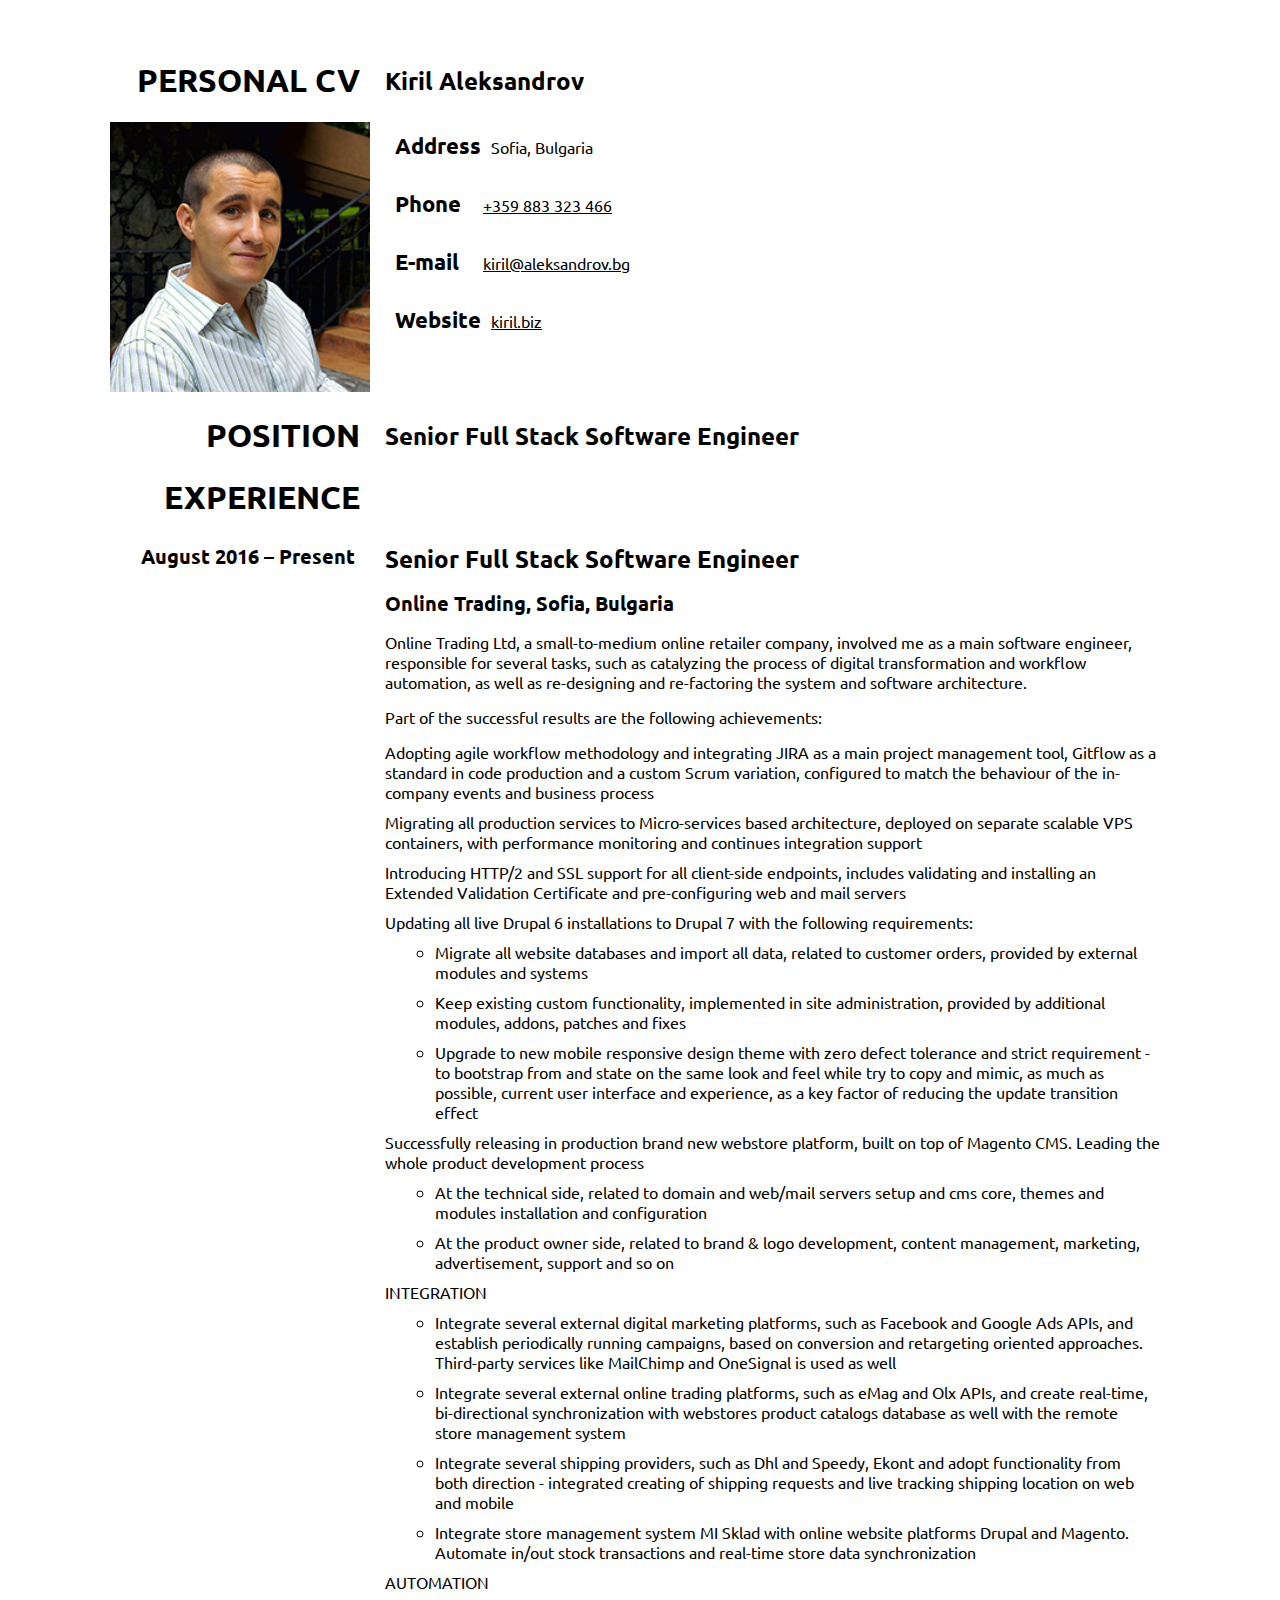
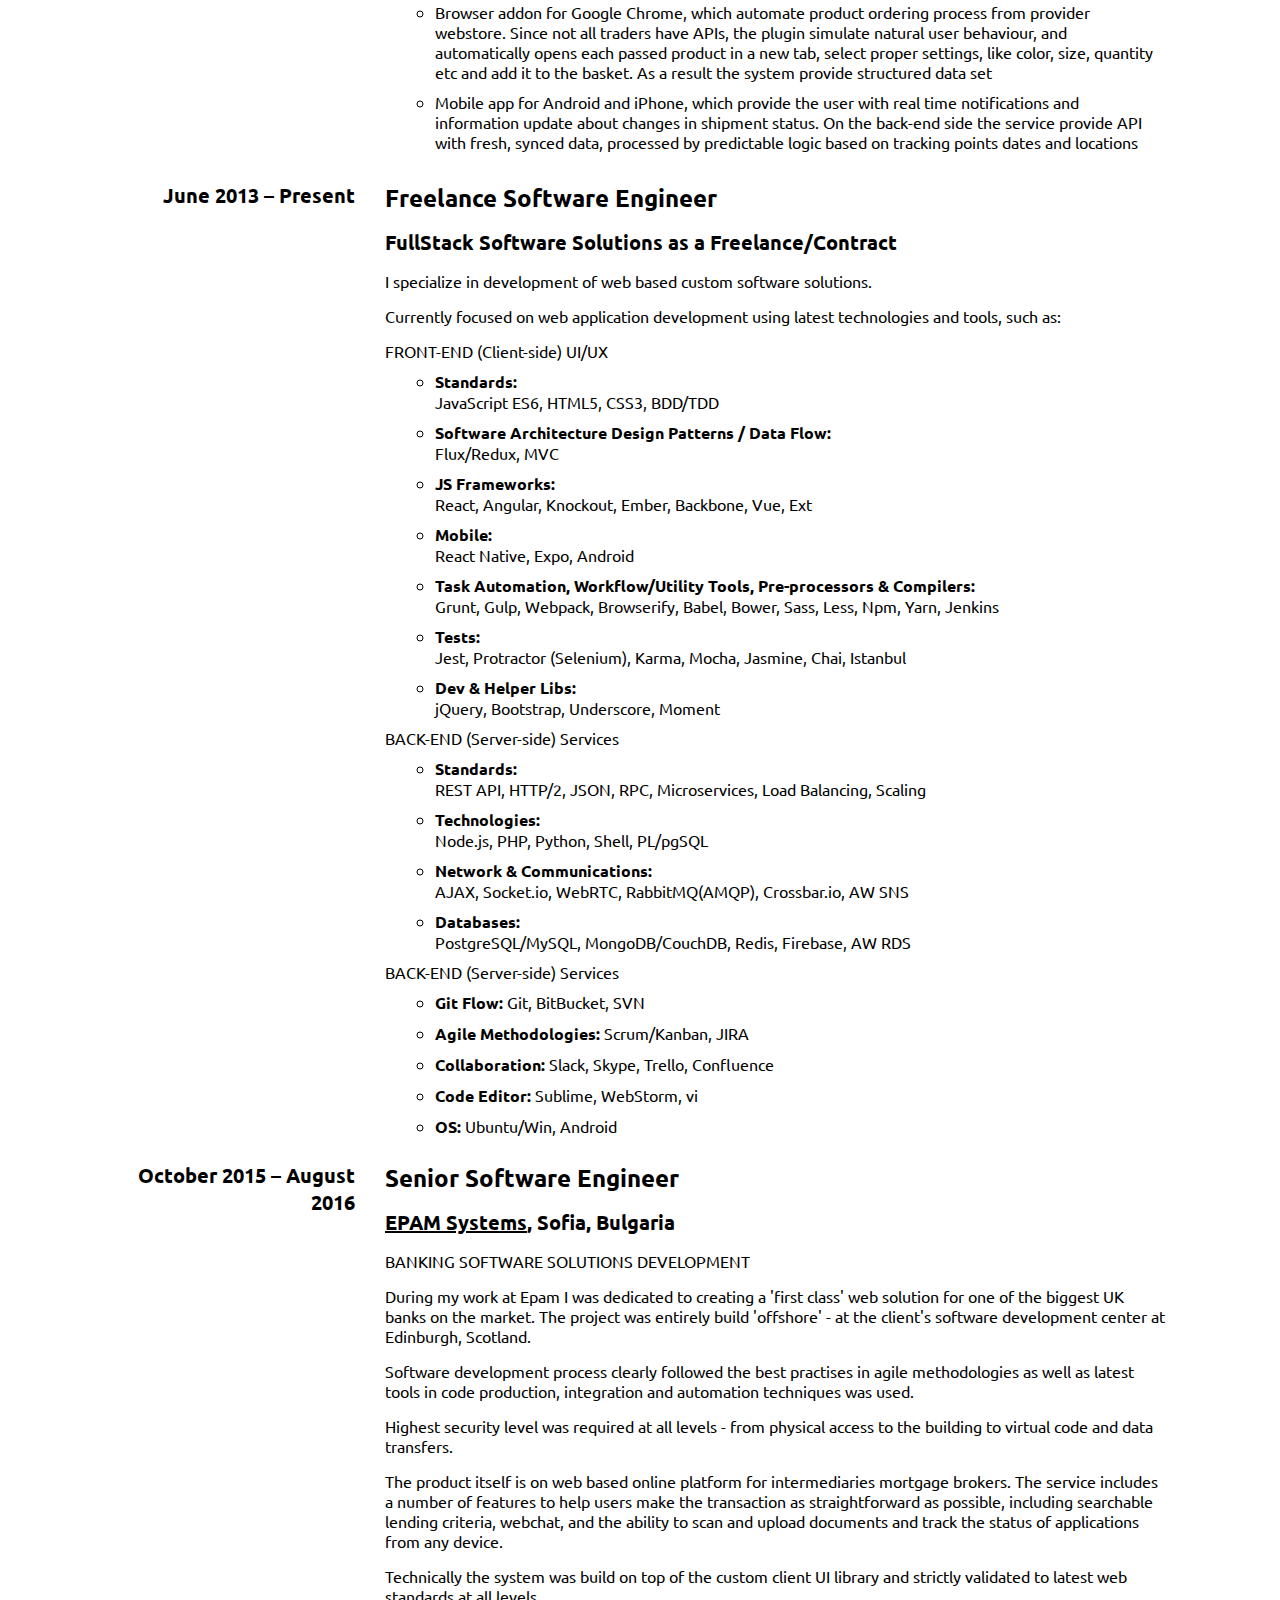
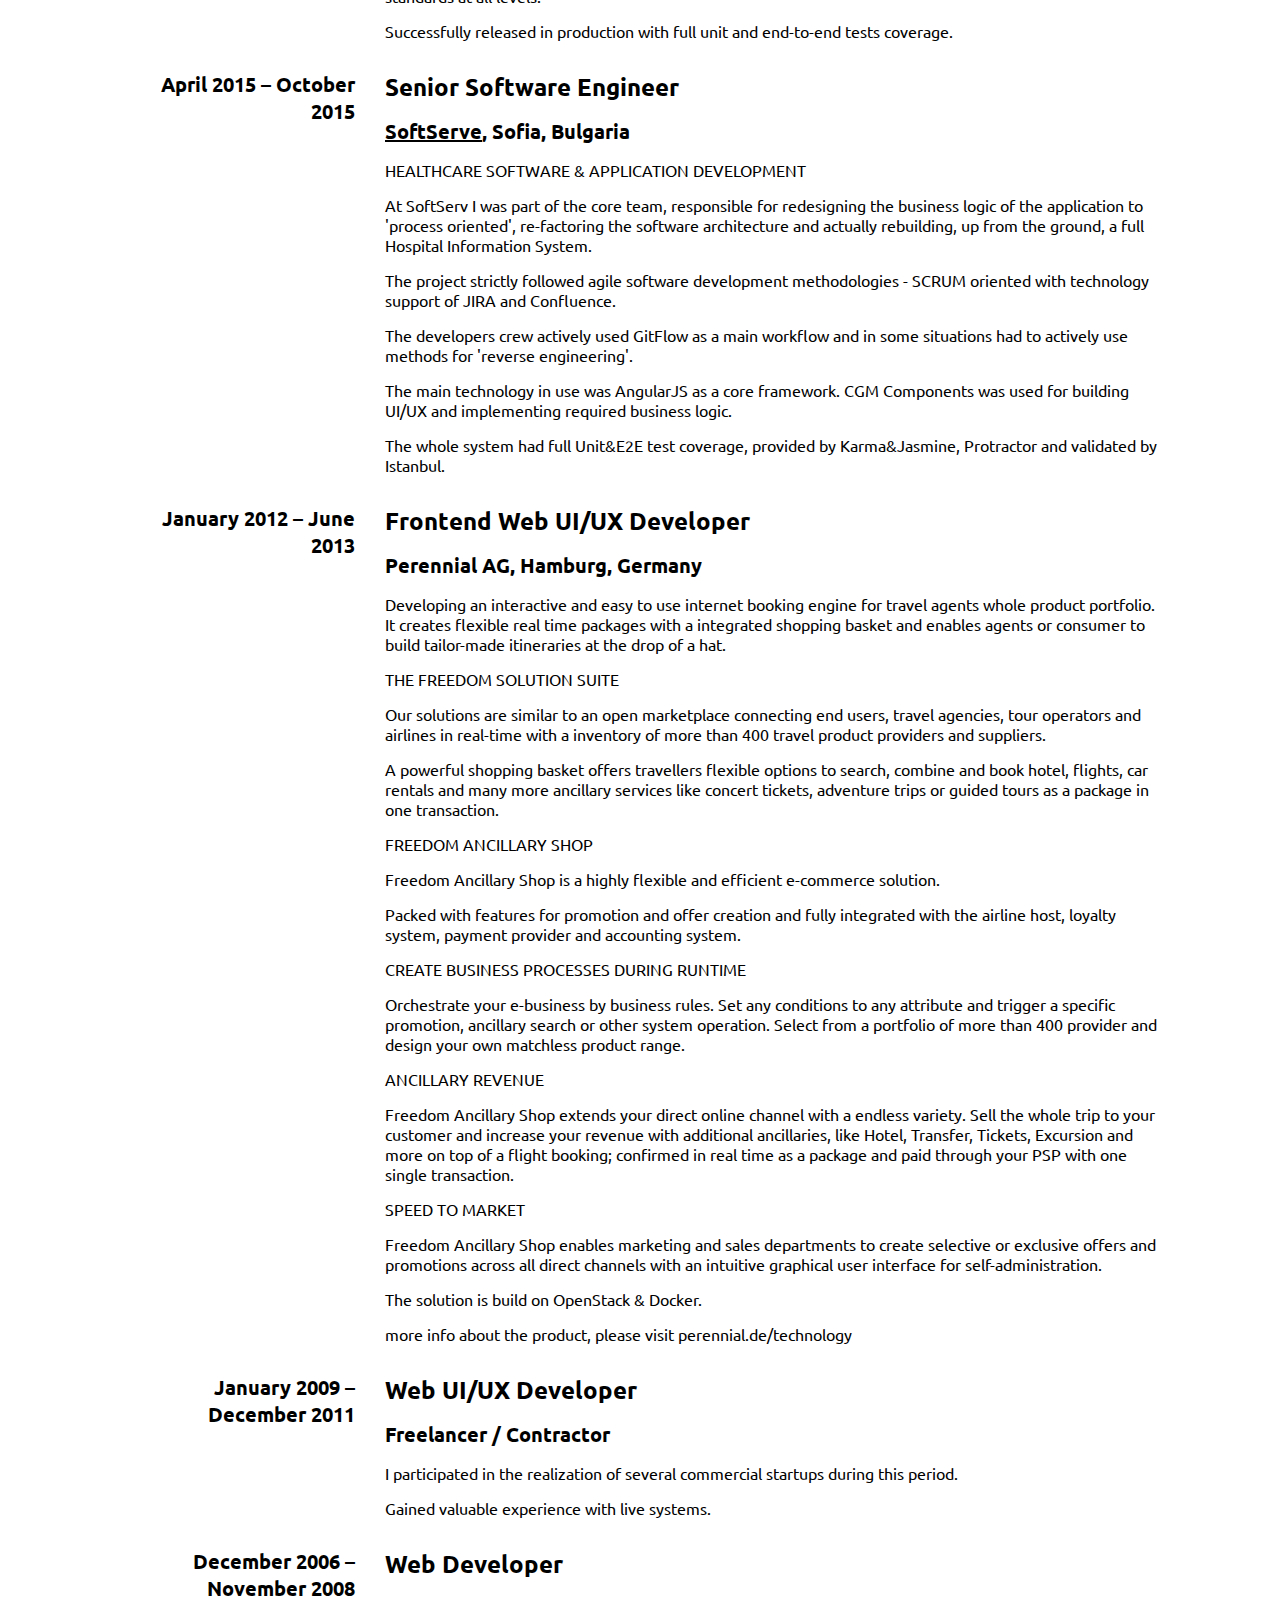
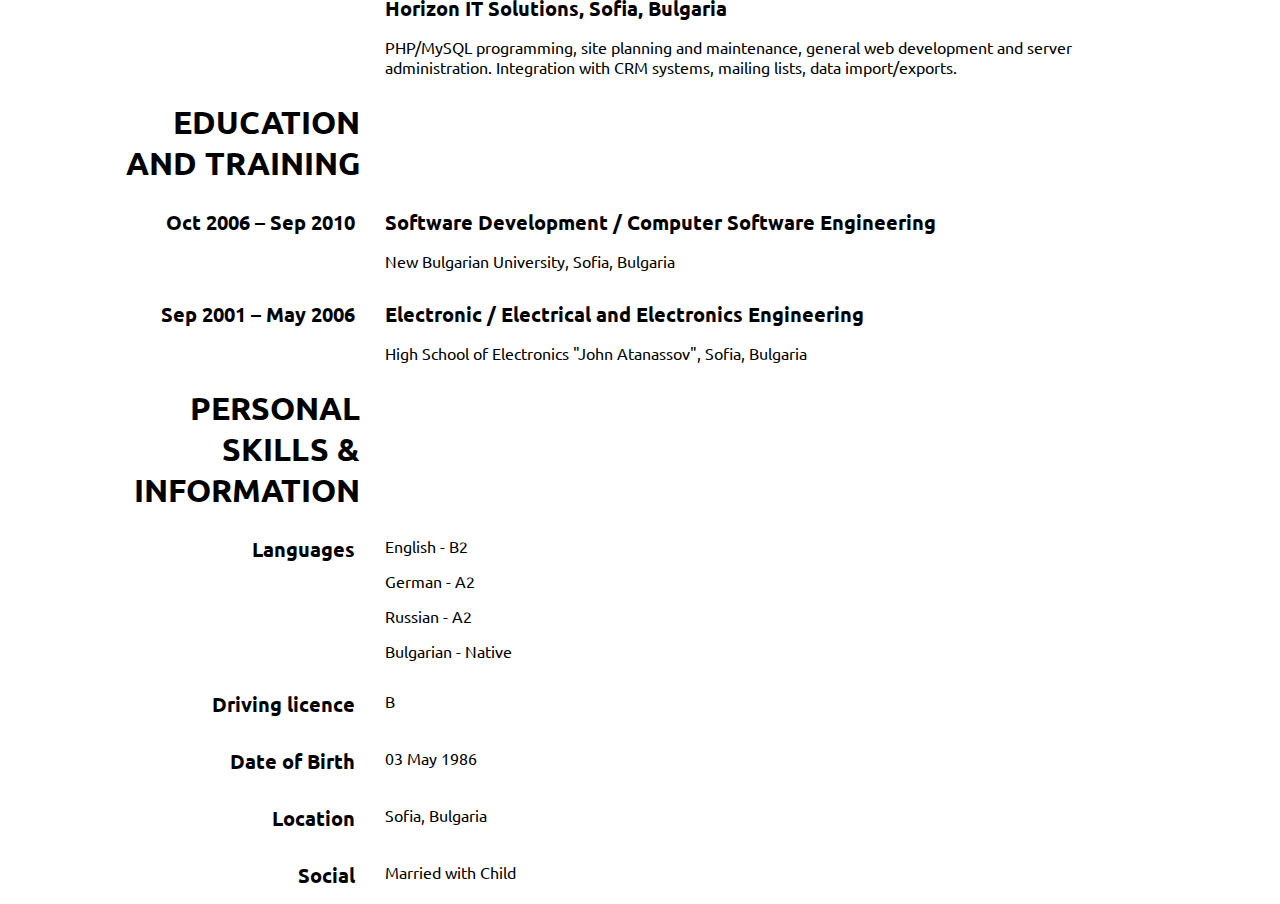
<file: store/Kiril-Aleksandrov_CV.html>
<!DOCTYPE html>
<html lang="en">
	
	<head>
		
		<title>Kiril Aleksandrov CV</title>
		
		<meta http-equiv="Content-Type" content="text/html; charset=UTF-8">
		<meta name="viewport" content="width=device-width, initial-scale=1.0">
		<meta name="description" content="Kiril Aleksandrov - proffessional webdeveloper.">
		<meta name="author" content="Kiril Aleksandrov">

		<script>
		</script>

		<link href="https://fonts.googleapis.com/css?family=Ubuntu" rel="stylesheet">
		
		<style>

			body { font-family: 'Ubuntu', sans-serif; max-width: 1080px; margin: 50px auto; }
			a { color: #000; }

			body > div > div { float: left; }
			body > div > div:first-child { width: 25%; clear: left; overflow: hidden; text-align: right; }
			body > div > div:first-child img { width: 100%; margin: 10px; }
			body > div > div:nth-child(2) { width: 75%; }
			body > div > div:nth-child(2) > ul { list-style: none; margin: 5px; padding: 0; }
			body > div > div:nth-child(2) > ul li { margin: 10px; }
			body > div > div:nth-child(2) h3 { display: inline-block; min-width: 10%; max-width: 20%; }

			h1, h2, h3, h4 {  padding: 0; }
			h1 { font-size: 32px; margin: 10px; }
			h2 { font-size: 24px; margin: 15px; }
			h3 { font-size: 22px; margin: 10px; }
			h4 { font-size: 20px; margin: 15px; }
			p { margin: 15px; }

		</style>
		
	</head>
	
	<body>

		<div>
			<div>
				<h1>PERSONAL CV</h1>
			</div>
			<div>
				<h2>Kiril Aleksandrov</h2>
			</div>
		</div>

		<div>

			<div>
				<img src="[data-uri]"/>
			</div>
			<div>
				<ul>
					<li><h3>Address</h3>Sofia, Bulgaria</li>
					<li><h3>Phone</h3><a href="tel:+359883323466" title="Call +359 883 323 466">+359 883 323 466</a></li>
					<li><h3>E-mail</h3><a href="mailto:kiril@aleksandrov.bg" title="Send e-mail to kiril@aleksandrov.bg">kiril@aleksandrov.bg</a></li>
					<li><h3>Website</h3><a href="https://kiril.biz/" title="Go to kiril.biz" target="_blank">kiril.biz</a></li>
				</ul>
			</div>

		</div>

		<div>
			<div>
				<h1>POSITION</h1>
			</div>
			<div>
				<h2>Senior Full Stack Software Engineer</h2>
			</div>
		</div>

		<div>
			<div>
				<h1>EXPERIENCE</h1>
			</div>
		</div>

		<div>
			<div>
				<h4>August 2016 – Present</h4>
			</div>
			<div>
				<h2>Senior Full Stack Software Engineer</h2>
				<h4>Online Trading, Sofia, Bulgaria</h4>
				<p>Online Trading Ltd, a small-to-medium online retailer company, involved me as a main software engineer, responsible for several tasks, such as catalyzing the process of digital transformation and workflow automation, as well as re-designing and re-factoring the system and software architecture.</p>
				<p>Part of the successful results are the following achievements:</p>
				<p>
					<ul>
						<li>Adopting agile workflow methodology and integrating JIRA as a main project management tool, Gitflow as a standard in code production and a custom Scrum variation, configured to match the behaviour of the in-company events and business process</li>
						<li>Migrating all production services to Micro-services based architecture, deployed on separate scalable VPS containers, with performance monitoring and continues integration support</li>
						<li>Introducing HTTP/2 and SSL support for all client-side endpoints, includes validating and installing an Extended Validation Certificate and pre-configuring web and mail servers</li>
						<li>
							Updating all live Drupal 6 installations to Drupal 7 with the following requirements:
							<ul>
								<li>Migrate all website databases and import all data, related to customer orders, provided by external modules and systems</li>
								<li>Keep existing custom functionality, implemented in site administration, provided by additional modules, addons, patches and fixes</li>
								<li>Upgrade to new mobile responsive design theme with zero defect tolerance and strict requirement - to bootstrap from and state on the same look and feel while try to copy and mimic, as much as possible, current user interface and experience, as a key factor of reducing the update transition effect</li>
							</ul>
						</li>
						<li>
							Successfully releasing in production brand new webstore platform, built on top of Magento CMS. Leading the whole product development process
							<ul>
								<li>At the technical side, related to domain and web/mail servers setup and cms core, themes and modules installation and configuration</li>
								<li>At the product owner side, related to brand & logo development, content management, marketing, advertisement, support and so on</li>
							</ul>
						</li>
						<li>
							INTEGRATION
							<ul>
								<li>Integrate several external digital marketing platforms, such as Facebook and Google Ads APIs, and establish periodically running campaigns, based on conversion and retargeting oriented approaches. Third-party services like MailChimp and OneSignal is used as well</li>
								<li>Integrate several external online trading platforms, such as eMag and Olx APIs, and create real-time, bi-directional synchronization with webstores product catalogs database as well with the remote store management system</li>
								<li>Integrate several shipping providers, such as Dhl and Speedy, Ekont and adopt functionality from both direction - integrated creating of shipping requests and live tracking shipping location on web and mobile</li>
								<li>Integrate store management system MI Sklad with online website platforms Drupal and Magento. Automate in/out stock transactions and real-time store data synchronization</li>
							</ul>
						</li>
						<li>
							AUTOMATION
							<ul>
								<li>Browser addon for Google Chrome, which automate product ordering process from provider webstore. Since not all traders have APIs, the plugin simulate natural user behaviour, and automatically opens each passed product in a new tab, select proper settings, like color, size, quantity etc and add it to the basket. As a result the system provide structured data set</li>
								<li>Mobile app for Android and iPhone, which provide the user with real time notifications and information update about changes in shipment status. On the back-end side the service provide API with fresh, synced data, processed by predictable logic based on tracking points dates and locations</li>
							</ul>
						</li>
					</ul>
				</p>
				<p></p>
			</div>
		</div>

		<div>
			<div>
				<h4>June 2013 – Present</h4>
			</div>
			<div>
				<h2>Freelance Software Engineer</h2>
				<h4>FullStack Software Solutions as a Freelance/Contract</h4>
				<p>I specialize in development of web based custom software solutions.</p>
				<p>Currently focused on web application development using latest technologies and tools, such as:</p>
				<ul>
					<li>
						<div>FRONT-END (Client-side) UI/UX</div>
						<ul>
							<li><b>Standards:</b><br>JavaScript ES6, HTML5, CSS3, BDD/TDD</li>
							<li><b>Software Architecture Design Patterns / Data Flow:</b><br>Flux/Redux, MVC</li>
							<li><b>JS Frameworks:</b><br>React, Angular, Knockout, Ember, Backbone, Vue, Ext</li>
							<li><b>Mobile:</b><br>React Native, Expo, Android</li>
							<li><b>Task Automation, Workflow/Utility Tools, Pre-processors & Compilers:</b><br>Grunt, Gulp, Webpack, Browserify, Babel, Bower, Sass, Less, Npm, Yarn, Jenkins</li>
							<li><b>Tests:</b><br>Jest, Protractor (Selenium), Karma, Mocha, Jasmine, Chai, Istanbul</li>
							<li><b>Dev & Helper Libs:</b><br>jQuery, Bootstrap, Underscore, Moment</li>
						</ul>
					</li>
					<li>
						<div>BACK-END (Server-side) Services</div>
						<ul>
							<li><b>Standards:</b><br>REST API, HTTP/2, JSON, RPC, Microservices, Load Balancing, Scaling</li>
							<li><b>Technologies:</b><br>Node.js, PHP, Python, Shell, PL/pgSQL</li>
							<li><b>Network & Communications:</b><br>AJAX, Socket.io, WebRTC, RabbitMQ(AMQP), Crossbar.io, AW SNS</li>
							<li><b>Databases:</b><br>PostgreSQL/MySQL, MongoDB/CouchDB, Redis, Firebase, AW RDS</li>
						</ul>
					</li>
					<li>
						<div>BACK-END (Server-side) Services</div>
						<ul>
							<li><b>Git Flow:</b> Git, BitBucket, SVN</li>
							<li><b>Agile Methodologies:</b> Scrum/Kanban, JIRA</li>
							<li><b>Collaboration:</b> Slack, Skype, Trello, Confluence</li>
							<li><b>Code Editor:</b> Sublime, WebStorm, vi</li>
							<li><b>OS:</b> Ubuntu/Win,  Android</li>
						</ul>
					</li>
				</ul>
			</div>
		</div>


		<div>
			<div>
				<h4>October 2015 – August 2016</h4>
			</div>
			<div>
				<h2>Senior Software Engineer</h2>
				<h4><a href="https://www.epam.com/" title="Go to epam.com" target="_blank">EPAM Systems</a>, Sofia, Bulgaria</h4>
				<p>BANKING SOFTWARE SOLUTIONS DEVELOPMENT</p>
				<p>During my work at Epam I was dedicated to creating a 'first class' web solution for one of the biggest UK banks on the market. The project was entirely build 'offshore' - at the client's software development center at Edinburgh, Scotland.</p>
				<p>Software development process clearly followed the best practises in agile methodologies as well as latest tools in code production, integration and automation techniques was used.</p>
				<p>Highest security level was required at all levels - from physical access to the building to virtual code and data transfers.</p>
				<p>Тhe product itself is on web based online platform for intermediaries mortgage brokers. The service includes a number of features to help users make the transaction as straightforward as possible, including searchable lending criteria, webchat, and the ability to scan and upload documents and track the status of applications from any device.</p>
				<p>Technically the system was build on top of the custom client UI library and strictly validated to latest web standards at all levels.</p>
				<p>Successfully released in production with full unit and end-to-end tests coverage.</p>
			</div>
		</div>

		<div>
			<div>
				<h4>April 2015 – October 2015</h4>
			</div>
			<div>
				<h2>Senior Software Engineer</h2>
				<h4><a href="https://softserve.ua/en" title="Go to softserve.ua" target="_blank">SoftServe</a>, Sofia, Bulgaria</h4>
				<p>HEALTHCARE SOFTWARE & APPLICATION DEVELOPMENT</p>
				<p>At SoftServ I was part of the core team, responsible for redesigning the business logic of the application to 'process oriented', re-factoring the software architecture and actually rebuilding, up from the ground, a full Hospital Information System.</p>
				<p>Тhe project strictly followed agile software development methodologies - SCRUM oriented with technology support of JIRA and Confluence.</p>
				<p>The developers crew actively used GitFlow as a main workflow and in some situations had to actively use methods for 'reverse engineering'.</p>
				<p>The main technology in use was AngularJS as a core framework. CGM Components was used for building UI/UX and implementing required business logic.</p>
				<p>Тhe whole system had full Unit&Е2Е test coverage, provided by Karma&Jasmine, Protractor and validated by Istanbul.</p>			
			</div>
		</div>

		<div>
			<div>
				<h4>January 2012 – June 2013</h4>
			</div>
			<div>
				<h2>Frontend Web UI/UX Developer</h2>
				<h4>Perennial AG, Hamburg, Germany</h4>
				<p>Developing an interactive and easy to use internet booking engine for travel agents whole product portfolio. It creates flexible real time packages with a integrated shopping basket and enables agents or consumer to build tailor-made itineraries at the drop of a hat.</p>
				<p>THE FREEDOM SOLUTION SUITE</p>
				<p>Our solutions are similar to an open marketplace connecting end users, travel agencies, tour operators and airlines in real-time with a inventory of more than 400 travel product providers and suppliers.</p>
				<p>A powerful shopping basket offers travellers flexible options to search, combine and book hotel, flights, car rentals and many more ancillary services like concert tickets, adventure trips or guided tours as a package in one transaction.</p>
				<p>FREEDOM ANCILLARY SHOP</p>
				<p>Freedom Ancillary Shop is a highly flexible and efficient e-commerce solution.</p>
				<p>Packed with features for promotion and offer creation and fully integrated with the airline host, loyalty system, payment provider and accounting system.</p>
				<p>CREATE BUSINESS PROCESSES DURING RUNTIME</p>
				<p>Orchestrate your e-business by business rules. Set any conditions to any attribute and trigger a specific promotion, ancillary search or other system operation. Select from a portfolio of more than 400 provider and design your own matchless product range.</p>
				<p>ANCILLARY REVENUE</p>
				<p>Freedom Ancillary Shop extends your direct online channel with a endless variety. Sell the whole trip to your customer and increase your revenue with additional ancillaries, like Hotel, Transfer, Tickets, Excursion and more on top of a flight booking; confirmed in real time as a package and paid through your PSP with one single transaction.</p>
				<p>SPEED TO MARKET</p>
				<p>Freedom Ancillary Shop enables marketing and sales departments to create selective or exclusive offers and promotions across all direct channels with an intuitive graphical user interface for self-administration.</p>
				<p>The solution is build on OpenStack & Docker.</p>
				<p>more info about the product, please visit perennial.de/technology</p>
			</div>
		</div>

		<div>
			<div>
				<h4>January 2009 – December 2011</h4>
			</div>
			<div>
				<h2>Web UI/UX Developer</h2>
				<h4>Freelancer / Contractor</h4>
				<p>I participated in the realization of several commercial startups during this period.</p>
				<p>Gained valuable experience with live systems.</p>
			</div>
		</div>

		<div>
			<div>
				<h4>December 2006 – November 2008</h4>
			</div>
			<div>
				<h2>Web Developer</h2>
				<h4>Horizon IT Solutions, Sofia, Bulgaria</h4>
				<p>PHP/MySQL programming, site planning and maintenance, general web development and server administration. Integration with CRM systems, mailing lists, data import/exports.</p>
			</div>
		</div>


		<div>
			<div>
				<h1>EDUCATION AND TRAINING</h1>
			</div>
		</div>

		<div>
			<div>
				<h4>Oct 2006 – Sep 2010</h4>
			</div>
			<div>
				<h4>Software Development / Computer Software Engineering</h4>
				<p>New Bulgarian University, Sofia, Bulgaria</p>
			</div>
		</div>

		<div>
			<div>
				<h4>Sep 2001 – May 2006</h4>
			</div>
			<div>
				<h4>Electronic / Electrical and Electronics Engineering</h4>
				<p>High School of Electronics "John Atanassov", Sofia, Bulgaria</p>
			</div>
		</div>


		<div>
			<div>
				<h1>PERSONAL SKILLS & INFORMATION</h1>
			</div>
		</div>

		<div>
			<div>
				<h4>Languages</h4>
			</div>
			<div>
				<p>English - B2</p>
				<p>German - A2</p>
				<p>Russian - A2</p>
				<p>Bulgarian - Native</p>
			</div>
		</div>

		<div>
			<div>
				<h4>Driving licence</h4>
			</div>
			<div>
				<p>B</p>
			</div>
		</div>

		<div>
			<div>
				<h4>Date of Birth</h4>
			</div>
			<div>
				<p>03 May 1986</p>
			</div>
		</div>

		<div>
			<div>
				<h4>Location</h4>
			</div>
			<div>
				<p>Sofia, Bulgaria</p>
			</div>
		</div>

		<div>
			<div>
				<h4>Social</h4>
			</div>
			<div>
				<p>Married with Child</p>
			</div>
		</div>

	</body>

</html>
</file>
